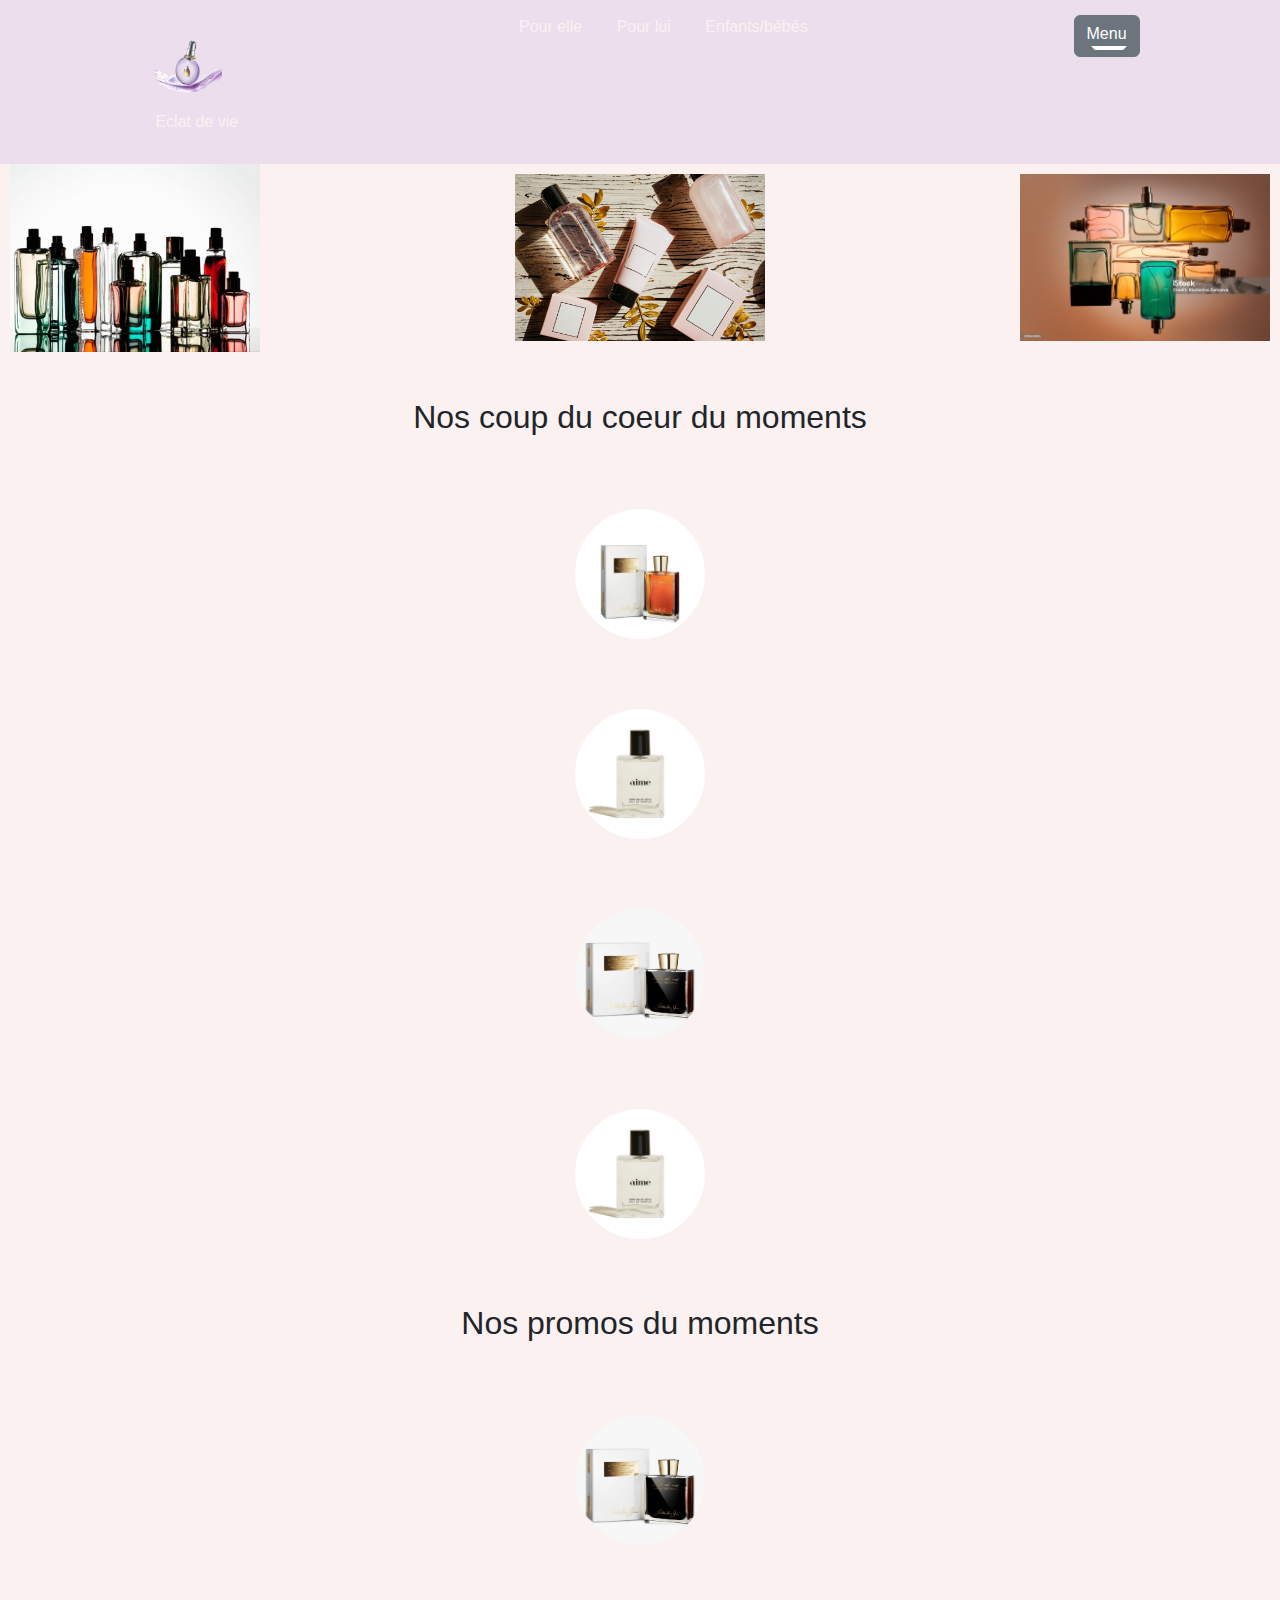
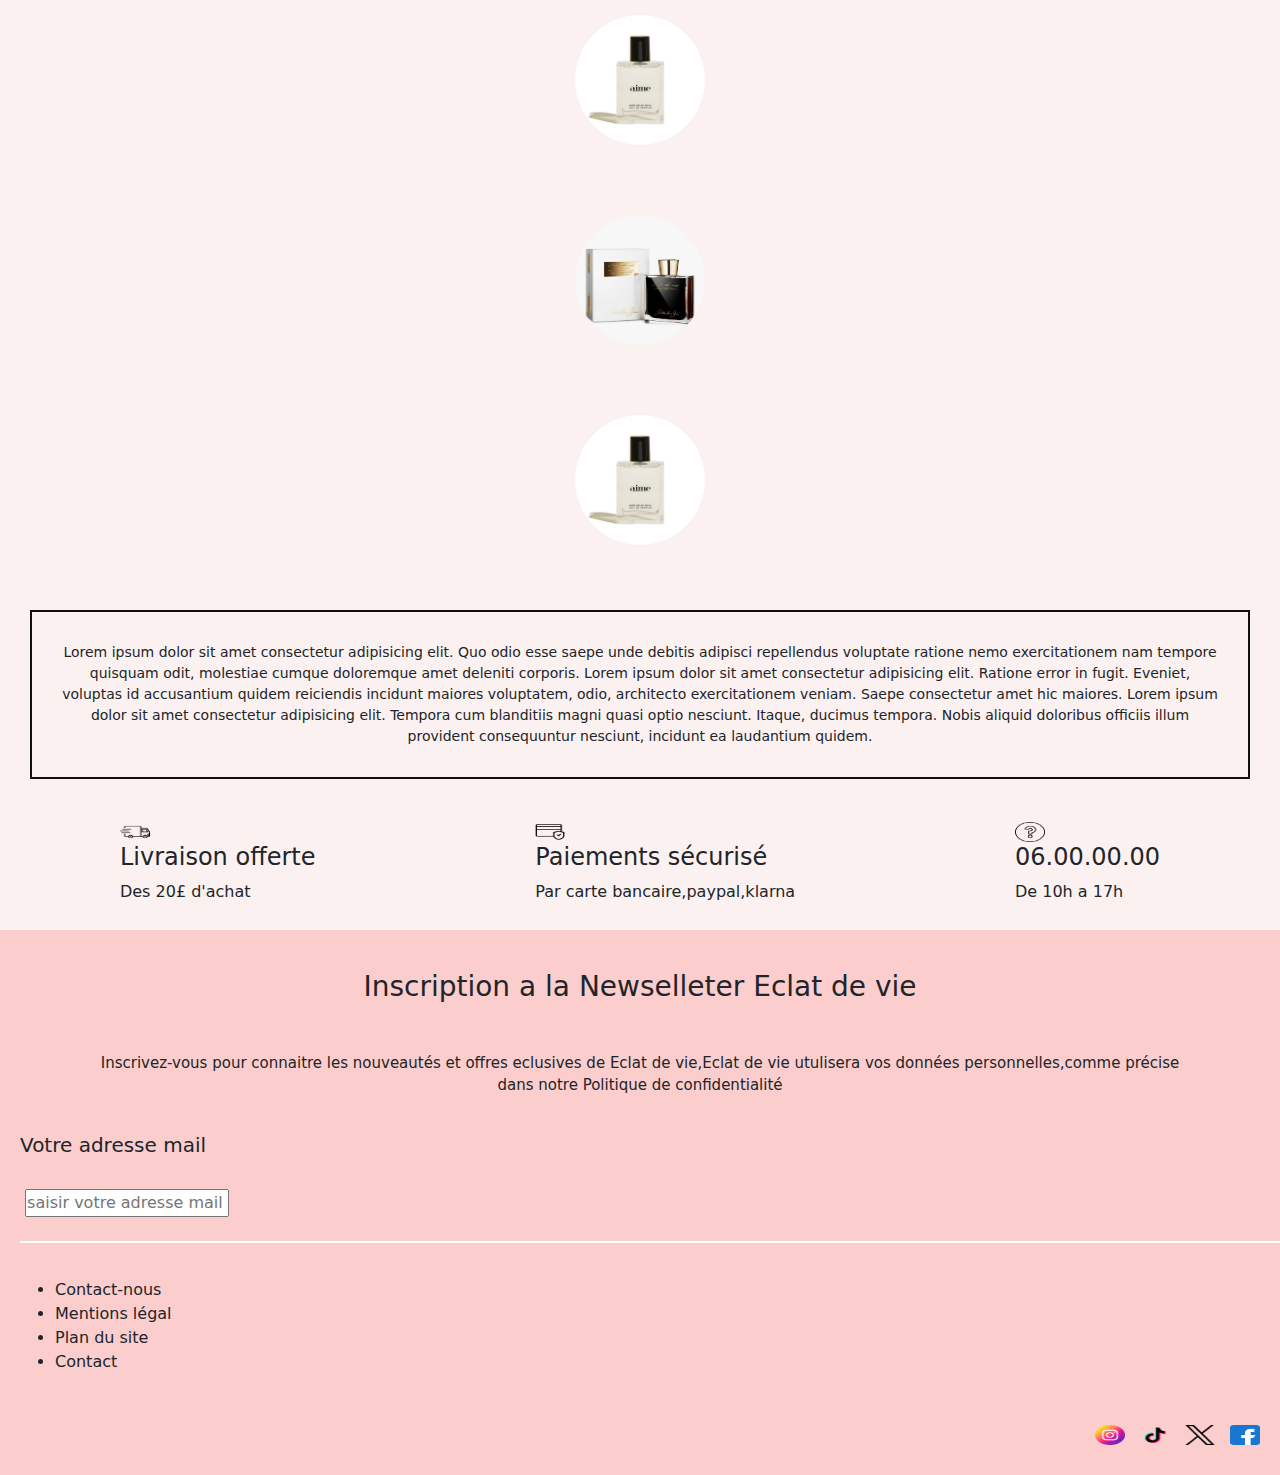
<file: index.html>
<!DOCTYPE html>
<html lang="fr">
<head>
    <meta charset="UTF-8">
    <meta name="viewport" content="width=device-width, initial-scale=1.0">
    <title>eclat de vie</title>
    <link rel="stylesheet" href="assets/css/style.css">
    <link href="https://cdn.jsdelivr.net/npm/bootstrap@5.3.3/dist/css/bootstrap.min.css" rel="stylesheet" integrity="sha384-QWTKZyjpPEjISv5WaRU9OFeRpok6YctnYmDr5pNlyT2bRjXh0JMhjY6hW+ALEwIH" crossorigin="anonymous">
    <script src="https://cdn.jsdelivr.net/npm/bootstrap@5.3.3/dist/js/bootstrap.bundle.min.js" integrity="sha384-YvpcrYf0tY3lHB60NNkmXc5s9fDVZLESaAA55NDzOxhy9GkcIdslK1eN7N6jIeHz" crossorigin="anonymous"></script>
</head>
<body>

    <header>
        <nav>
    <a href="/index.html"><img src="assets/img/51861e9517c83af7787cc1281729eb2d.jpglogo_finalité-removebg-preview-removebg-preview.png" class="logo" alt="logo">Eclat de vie</a>
    <div class="nav1">
      <a href="vieuw/pageFemme.html">Pour elle</a>
      <a href="vieuw/pageHomme.html">Pour lui</a>
      <a href="vieuw/pageEnfantsbebes.html">Enfants/bébés</a>

    </div>
          <div class="nav2">
          <button class="btn btn-secondary dropdown-toggle" type="button" data-bs-toggle="dropdown" aria-expanded="false">Menu</button>
          <ul class="dropdown-menu">
            <li><button class="dropdown-item" type="button"><a href="vieuw/Pageidentification.html"><img src="assets/img/id-card.png" alt=""></a></button></li>
            <li><button class="dropdown-item" type="button"><a href="vieuw/pageFavoris.html"><img src="assets/img/favorie.png" alt=""> </a></button></li>
            <li><button class="dropdown-item" type="button"><a href="vieuw/pagePanier.html"><img src="assets/img/basket.png" alt=""></a></button></li>
            <li><button class="dropdown-item" type="button"><a href="vieuw/pageFemme.html">Pour</a></button></li>
            <li><button class="dropdown-item" type="button"><a href="vieuw/pageHomme.html">Pour lui</a></button></li>
            <li><button class="dropdown-item" type="button"><a href="vieuw/pageEnfantsbebes.html">Enfants/bébés</a></button></li>
          </ul>
        </div>
        </nav>
    </header>

    <main>
      <figure class="img-accueil">
      <img src="./assets/img/accueil.jpg" alt="">
      <img src="./assets/img/accueil2.jpeg" alt="">
      <img src="./assets/img/accueil4.jpg" alt="">
    </figure>
     
        <div class="image-main">
          <h2>Nos coup du coeur du moments</h2>

        <img src="./assets/img/coffrets parfum et huile.jpg" alt="image huile">
        <img src="assets/img/parfumPage1.jpg" alt="image parfum">
        <!-- <img src="assets/img/coffrets parfum et huile.jpg" alt="lot de coffrets">
        <img src="assets/img/parfumpage.jpg" alt=""> -->

        <img src="./assets/img/coffrets parfum et huile essentiels.jpg" alt="image huile">
        <img src="./assets/img/parfumPage1.jpg" alt="image parfum">
        <!-- <img src="./assets/img/coffrets parfum et huile.jpg" alt="lot de coffrets">
        <img src="./assets/img/parfumpage.jpg" alt=""> -->

       <h2>Nos promos du moments</h2>
        <img src="./assets/img/coffrets parfum et huile essentiels.jpg" alt="image huile">
        <img src="./assets/img/parfumPage1.jpg" alt="image parfum">
        <!-- <img src="./assets/img/coffrets parfum et huile.jpg" alt="lot de coffrets">
        <img src="./assets/img/parfumpage.jpg" alt=""> -->

        <img src="./assets/img/coffrets parfum et huile essentiels.jpg" alt="image huile">
        <img src="./assets/img/parfumPage1.jpg" alt="image parfum">
        <!-- <img src="./assets/img/coffrets parfum et huile.jpg" alt="lot de coffrets">
        <img src="./assets/img/parfumpage.jpg" alt=""> -->
      </div>

      <article>
      <div class="paragraphe2">

        <p> Lorem ipsum dolor sit amet consectetur adipisicing elit. Quo odio esse saepe unde debitis adipisci repellendus voluptate ratione nemo exercitationem nam tempore quisquam odit, molestiae cumque doloremque amet deleniti corporis. Lorem ipsum dolor sit amet consectetur adipisicing elit. Ratione error in fugit. Eveniet, voluptas id accusantium quidem reiciendis incidunt maiores voluptatem, odio, architecto exercitationem veniam. Saepe consectetur amet hic maiores. Lorem ipsum dolor sit amet consectetur adipisicing elit. Tempora cum blanditiis magni quasi optio nesciunt. Itaque, ducimus tempora. Nobis aliquid doloribus officiis illum provident consequuntur nesciunt, incidunt ea laudantium quidem.</p>
      </div>
    </article>
      <section class="logo2">
        <figure>
          <img src="./assets/img/livraison-rapide.png" alt="">
          <h4>Livraison offerte</h4>
          <span>Des 20£ d'achat</span>
        </figure>
         <figure>
          <img src="./assets/img/paiement-securise (1).png" alt="">
          <h4>Paiements sécurisé</h4>
          <span>Par carte bancaire,paypal,klarna</span>
         </figure>
          <figure>
            <img src="./assets/img/demander-le-bouton-rond.png" alt="">
            <h4>06.00.00.00</h4>
            <span>De 10h a 17h</span>
          </figure>
      </section>
    </main>

    <footer class="footer">
      <h3> Inscription a la Newselleter Eclat de vie</h3>
      <p>Inscrivez-vous pour connaitre les nouveautés et offres eclusives de Eclat de vie,Eclat de vie utulisera vos données personnelles,comme précise <br>dans notre <span>Politique de confidentialité</span></p>
      <h5>Votre adresse mail</h5><br>
      <form action="">
        <label for="subject"></label>
        <input type="text" placeholder="saisir votre adresse mail ">
      </form> <br>
      
       <div class="separateur">
      </div>
        <div>
          <ul class="li">
            <li>Contact-nous</li>
            <li>Mentions légal</li>
            <li>Plan du site</li>
            <li>Contact</li>
          </ul>
        </div>
        <div class="logo3">
          <img src="assets/img/facebook.png" alt="">
          <img src="assets/img/twitter.png" alt="">
          <img src="assets/img/reseaux-sociaux.png" alt="">
          <img src="assets/img/instagram.png" alt="">
        </div>
    </footer>

</body>
</html>
</file>
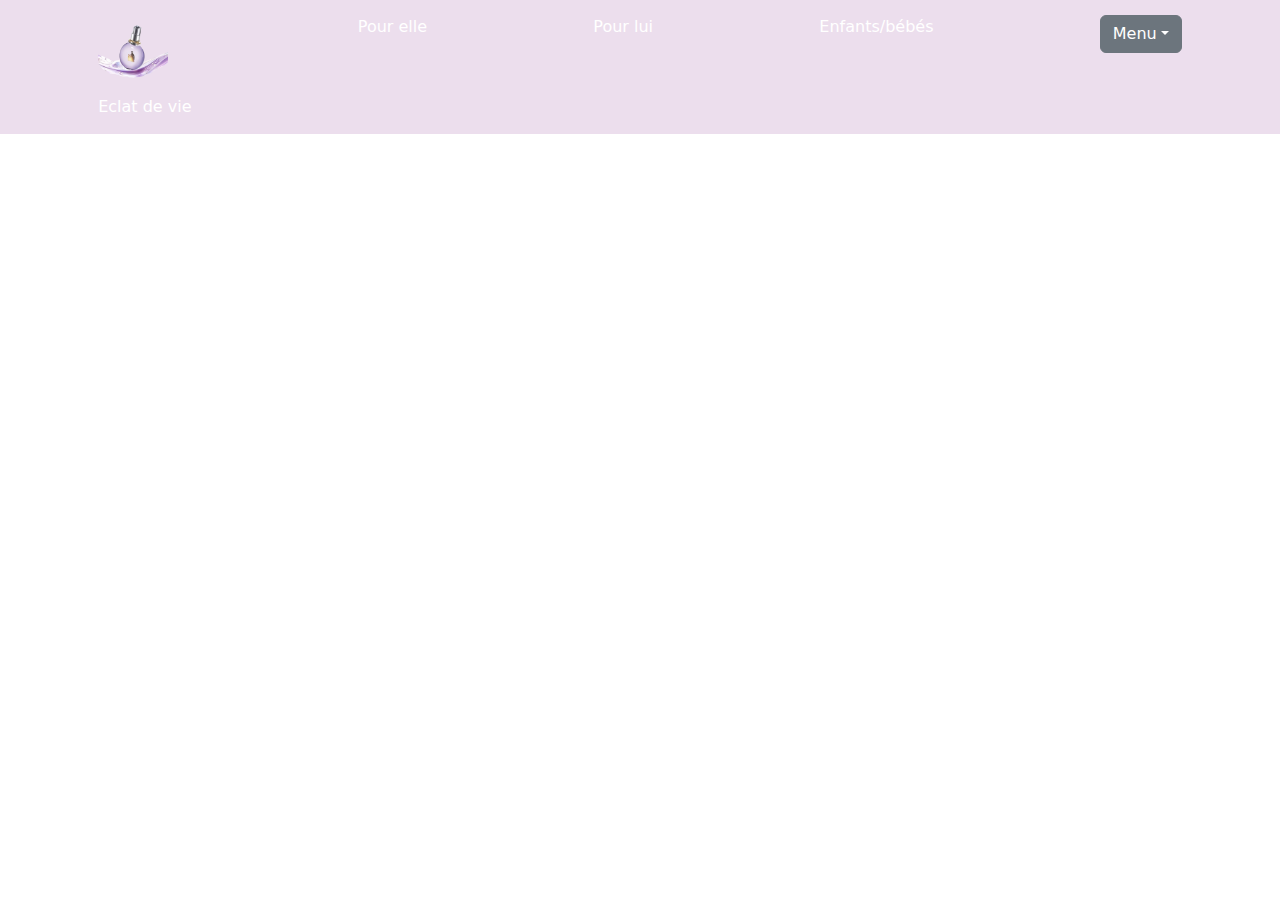
<file: vieuw/pageEnfantsbebes.html>
<!DOCTYPE html>
<html lang="fr">
<head>
    <meta charset="UTF-8">
    <meta name="viewport" content="width=device-width, initial-scale=1.0">
    <title>Bebes/Enfants</title>
    <link href="https://cdn.jsdelivr.net/npm/bootstrap@5.3.3/dist/css/bootstrap.min.css" rel="stylesheet" integrity="sha384-QWTKZyjpPEjISv5WaRU9OFeRpok6YctnYmDr5pNlyT2bRjXh0JMhjY6hW+ALEwIH" crossorigin="anonymous">
    <script src="https://cdn.jsdelivr.net/npm/bootstrap@5.3.3/dist/js/bootstrap.bundle.min.js" integrity="sha384-YvpcrYf0tY3lHB60NNkmXc5s9fDVZLESaAA55NDzOxhy9GkcIdslK1eN7N6jIeHz" crossorigin="anonymous"></script>
    <link rel="stylesheet" href="/assets/css/PagebébésEnfants.css">
</head>
<body>
    <header>
        <nav>
            <a href="/index.html"><img src="/img/51861e9517c83af7787cc1281729eb2d.jpglogo_finalité-removebg-preview-removebg-preview.png" class="logo" alt="logo">Eclat de vie</a>
            <a href="/vieuw/pageFemme.html">Pour elle</a>
            <a href="/vieuw/pageHomme.html">Pour lui</a>
            <a href="vieuw/pageEnfantsbebes.html">Enfants/bébés</a>
            <div >
                <button class="btn btn-secondary dropdown-toggle" type="button" data-bs-toggle="dropdown" aria-expanded="false">Menu</button>
                <ul class="dropdown-menu">
                  <li><button class="dropdown-item" type="button"><a href="/vieuw/Pageidentification.html"><img src="/img/carte-de-bureau (1).png" alt=""></a></button></li>
                  <li><button class="dropdown-item" type="button"><a href="/vieuw/pageFavoris.html"><img src="/img/favori (1).png" alt=""> </a></button></li>
                  <li><button class="dropdown-item" type="button"><a href="/vieuw/pagePanier.html"><img src="/img/panier (3).png" alt=""></a></button></li>
                </ul>
              </div>
              </nav>
          </header>
            
            
    
</body>
</html>
</file>
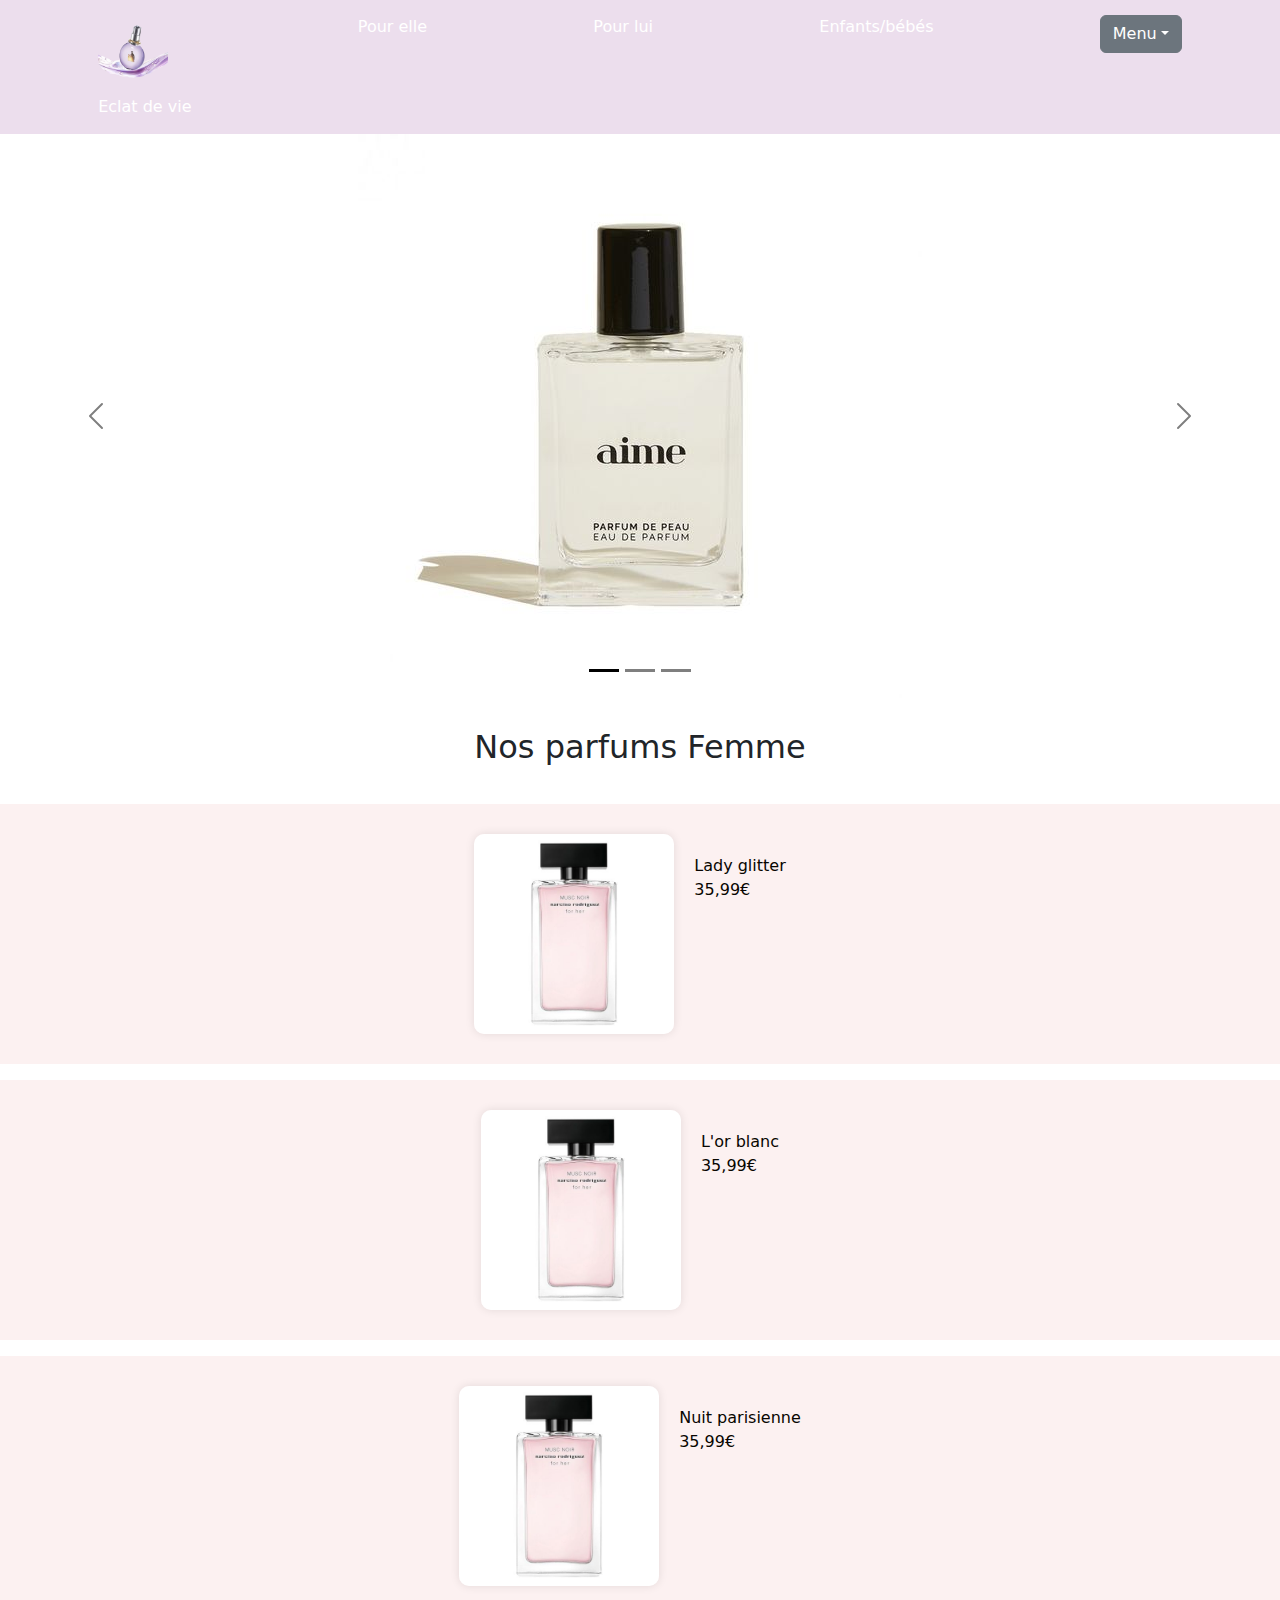
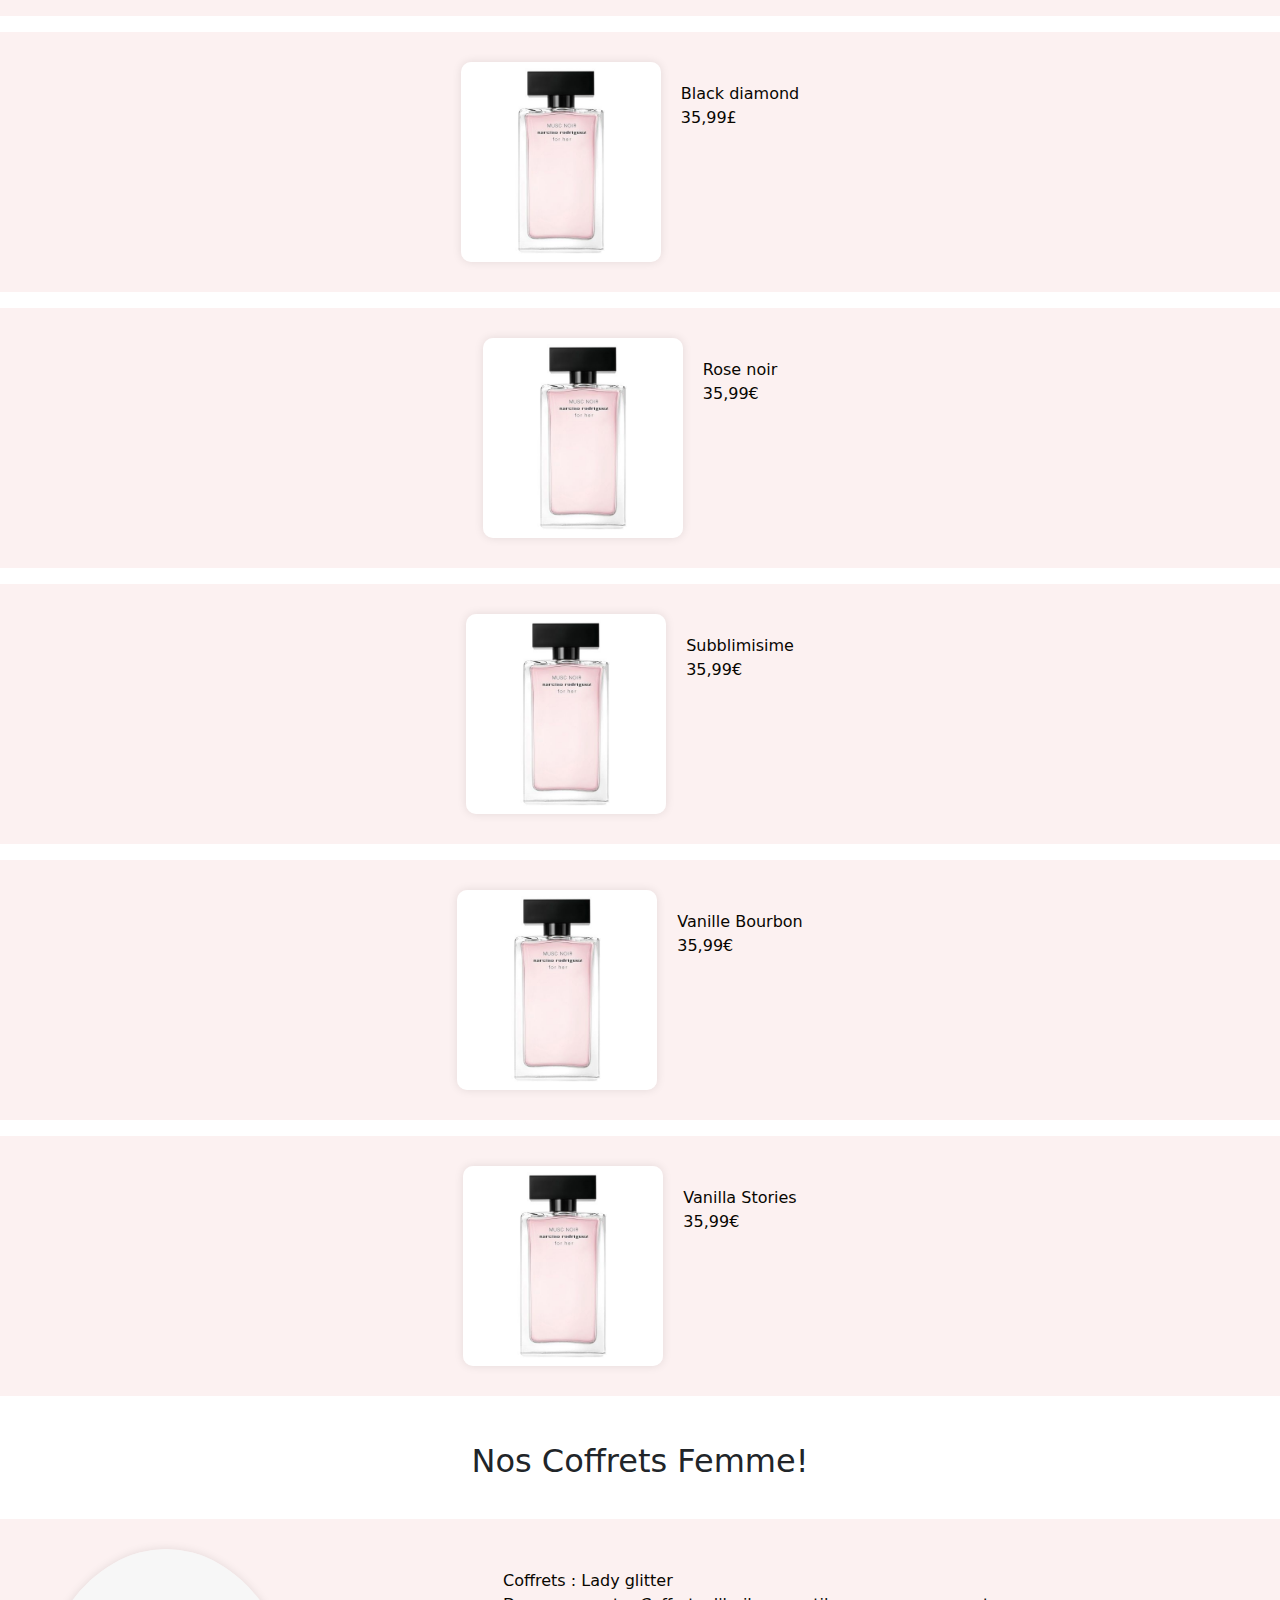
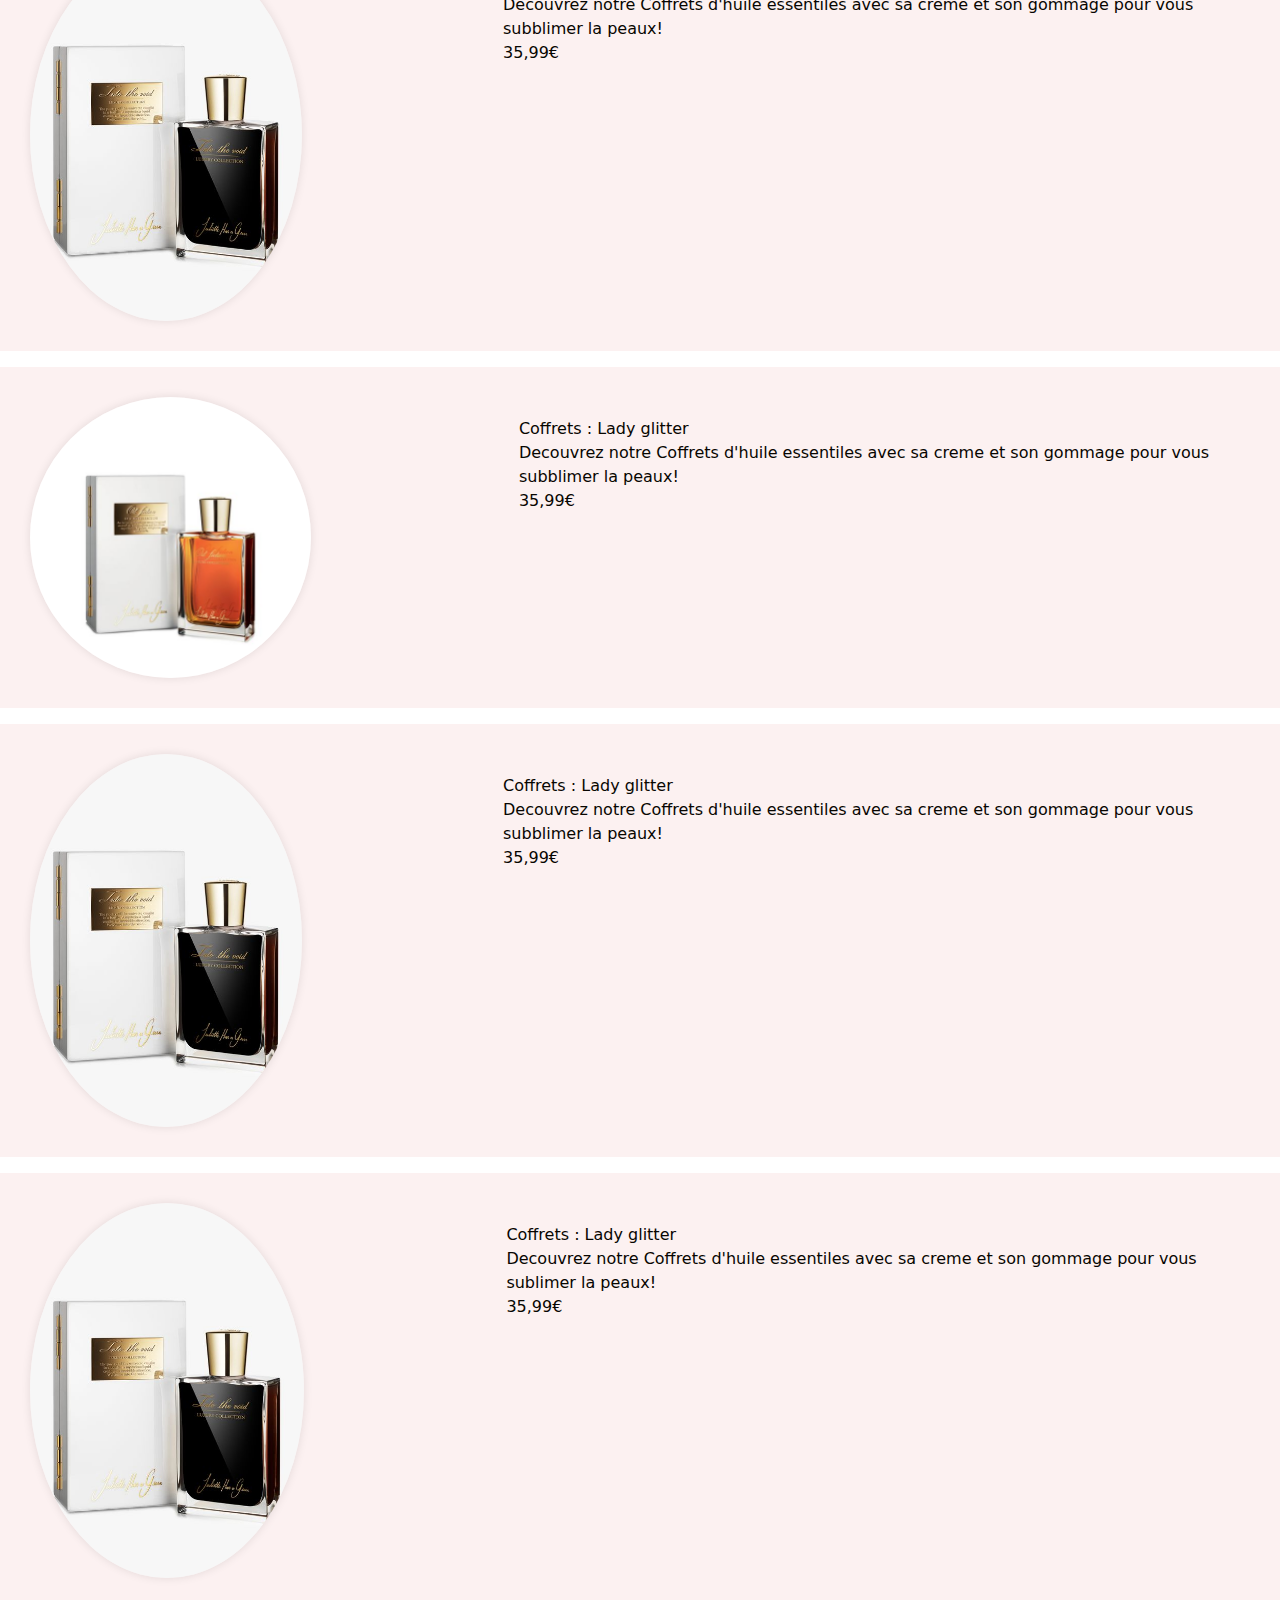
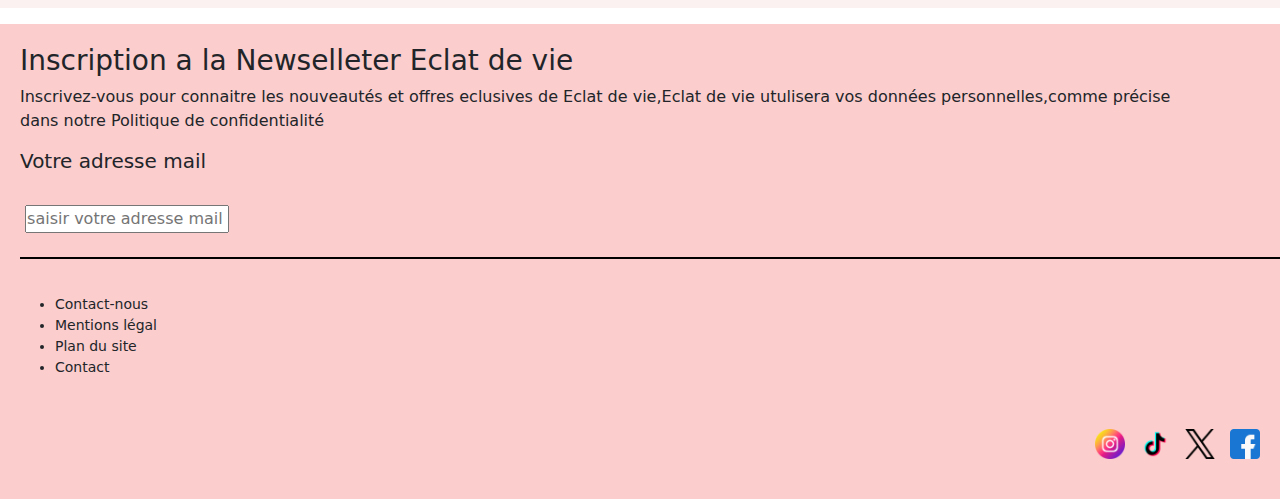
<file: vieuw/pageFemme.html>
<!DOCTYPE html>
<html lang="fr">
<head>
    <meta charset="UTF-8">
    <meta name="viewport" content="width=device-width, initial-scale=1.0">
    <title>Document</title>
    <link rel="stylesheet" href="../assets/css/Pagefemme.css">
    <link href="https://cdn.jsdelivr.net/npm/bootstrap@5.3.3/dist/css/bootstrap.min.css" rel="stylesheet" integrity="sha384-QWTKZyjpPEjISv5WaRU9OFeRpok6YctnYmDr5pNlyT2bRjXh0JMhjY6hW+ALEwIH" crossorigin="anonymous">
    <script src="https://cdn.jsdelivr.net/npm/bootstrap@5.3.3/dist/js/bootstrap.bundle.min.js" integrity="sha384-YvpcrYf0tY3lHB60NNkmXc5s9fDVZLESaAA55NDzOxhy9GkcIdslK1eN7N6jIeHz" crossorigin="anonymous"></script>
</head>
<body>
    <header>
        <nav>
    <a href="../index.html"><img src="../assets/img/51861e9517c83af7787cc1281729eb2d.jpglogo_finalité-removebg-preview-removebg-preview.png" class="logo" alt="logo">Eclat de vie</a>
   
    <a href="./pageFemme.html">Pour elle</a>
    <a href="./pageHomme.html">Pour lui </a>
    <a href="./pageEnfantsbebes.html">Enfants/bébés</a>
    <div >
      <button class="btn btn-secondary dropdown-toggle" type="button" data-bs-toggle="dropdown" aria-expanded="false">Menu</button>
      <ul class="dropdown-menu">
        <li><button class="dropdown-item" type="button"><a href="./Pageidentification.html"><img src="../assets/img/identificationPagr.png" alt="" ></a></button></li>
        <li><button class="dropdown-item" type="button"><a href="./pageFavoris.html"><img src="../assets/img/favoris12.png" alt=""> </a></button></li>
        <li><button class="dropdown-item" type="button"><a href="./pagePanier.html"><img src="../assets/img/panier12.png" alt=""></a></button></li>
      </ul>
    </div>

        </nav>
    </header>
    <main>
        <div id="carouselExampleDark" class="carousel carousel-dark slide">
            <div class="carousel-indicators">
              <button type="button" data-bs-target="#carouselExampleDark" data-bs-slide-to="0" class="active" aria-current="true" aria-label="Slide 1"></button>
              <button type="button" data-bs-target="#carouselExampleDark" data-bs-slide-to="1" aria-label="Slide 2"></button>
              <button type="button" data-bs-target="#carouselExampleDark" data-bs-slide-to="2" aria-label="Slide 3"></button>
            </div>
            <div class="carousel-inner">
              <div class="carousel-item active" data-bs-interval="10000">
                <img src="../assets/img/parfumPage1.jpg" class="d-block w-30" alt="...">
                <div class="carousel-caption d-none d-md-block">
                  
                </div>
              </div>
              <div class="carousel-item" data-bs-interval="2000">
                <img src="../assets/img/parfumpage.jpg" class="d-block w-30" alt="...">
                <div class="carousel-caption d-none d-md-block">
                  <!-- <h5>Second slide label</h5> -->
                  <!-- <p>Some representative placeholder content for the second slide.</p> -->
                </div>
              </div>
              <div class="carousel-item">
                <img src="../assets/img/parfumpage.jpg" class="d-block w-30" alt="...">
                <div class="carousel-caption d-none d-md-block">
                 
                </div>
              </div>
            </div>
            <button class="carousel-control-prev" type="button" data-bs-target="#carouselExampleDark" data-bs-slide="prev">
              <span class="carousel-control-prev-icon" aria-hidden="true"></span>
              <span class="visually-hidden">Previous</span>
            </button>
            <button class="carousel-control-next" type="button" data-bs-target="#carouselExampleDark" data-bs-slide="next">
              <span class="carousel-control-next-icon" aria-hidden="true"></span>
              <span class="visually-hidden">Next</span>
            </button>
          </div>
          <section class="sectionhero">
     <H2>Nos parfums Femme</H2>

       <figure>
        <a href=" "><img src="../assets/img/parfumpage.jpg" alt=""></a>
        <figcaption>
         Lady glitter <br>35,99€
        </figcaption>
       </figure>

       <figure>
        <a href=" "><img src="..//assets/img/parfumpage.jpg" alt=""></a>
        <figcaption>
          L'or blanc <br>35,99€
        </figcaption>
       </figure>
       <figure>
        <a href=" "><img src="../assets/img/parfumpage.jpg" alt=""></a>
        <figcaption>
       Nuit parisienne <br>  35,99€
        </figcaption>
       </figure>
       <figure>
        <a href=" "><img src="../assets/img/parfumpage.jpg" alt=""></a>
        <figcaption>
         Black diamond <br>35,99£
        </figcaption>
       </figure>
       <figure>
        <a href=" "><img src="../assets/img/parfumpage.jpg" alt=""></a>
        <figcaption>
         Rose noir <br>35,99€
        </figcaption>
       </figure>
       <figure>
        <a href=" "><img src="../assets/img/parfumpage.jpg" alt=""></a>
        <figcaption>
         Subblimisime <br>35,99€
        </figcaption>
       </figure>
       <figure>
        <a href=" "><img src="../assets/img/parfumpage.jpg" alt=""></a>
        <figcaption>
         Vanille Bourbon <br>35,99€
        </figcaption>
       </figure>
       <figure>
        <a href=" "><img src="../assets/img/parfumpage.jpg" alt=""></a>
        <figcaption>
         Vanilla Stories <br>35,99€
        </figcaption>
       </figure>
   
 </section>

 <section class="sectionhero2">
    <h2>Nos Coffrets Femme!</h2>
    <figure>
        <a href=" "><img src="../assets/img/coffrets parfum et huile essentiels.jpg" alt=""></a>
        <figcaption>
            Coffrets : Lady glitter <br>
            Decouvrez notre Coffrets d'huile essentiles avec sa creme et son gommage pour vous subblimer la peaux!
         <br> 35,99€
        </figcaption>
       </figure>

       <figure>
        <a href=" "><img src="../assets/img/coffrets parfum et huile.jpg" alt=""></a>
        <figcaption>
            Coffrets : Lady glitter <br>
            Decouvrez notre Coffrets d'huile essentiles avec sa creme et son gommage pour vous subblimer la peaux!
         <br> 35,99€
        </figcaption>
       </figure>

       <figure>
        <a href=" "><img src="../assets/img/coffrets parfum et huile essentiels.jpg" alt=""></a>
        <figcaption>
            Coffrets : Lady glitter <br>
            Decouvrez notre Coffrets d'huile essentiles avec sa creme et son gommage pour vous subblimer la peaux!
         <br> 35,99€
        </figcaption>
       </figure>
       <figure>
        <a href=" "><img src="../assets/img/coffrets parfum et huile essentiels.jpg" alt=""></a>
        <figcaption>
            Coffrets : Lady glitter <br>
            Decouvrez notre Coffrets d'huile essentiles avec sa creme et son gommage pour vous sublimer la peaux!
         <br> 35,99€
        </figcaption>
       </figure>
 </section>
    </main>

    <footer>
      <h3> Inscription a la Newselleter Eclat de vie</h3>
      <p>Inscrivez-vous pour connaitre les nouveautés et offres eclusives de Eclat de vie,Eclat de vie utulisera vos données personnelles,comme précise <br>dans notre <span>Politique de confidentialité</span></p>
      <h5>Votre adresse mail</h5><br>
      <form action="">
        <label for="subject"></label>
        <input type="text" placeholder="saisir votre adresse mail ">
      </form> <br>
      <div class="logoAppli">
        <!-- <h5>APPLICATION ECLAT DE VIE</h5>
        <img src="../assets/img/pomme.png" alt="">
        <img src="../assets/img/playstore.png" alt="">
       </div> -->
       
       <div class="separateur">
      </div>
       
        <div>
          <ul class="li">
            <li>Contact-nous</li>
            <li>Mentions légal</li>
            <li>Plan du site</li>
            <li>Contact</li>
          </ul>
        </div>
        <div class="logo3">
          <img src="../assets/img/facebook.png" alt="">
          <img src="../assets/img/twitter.png" alt="">
          <img src="../assets/img/reseaux-sociaux.png" alt="">
          <img src="../assets/img/instagram.png" alt="">
        </div>
     
    </footer>
    
</body>
</html>
</file>
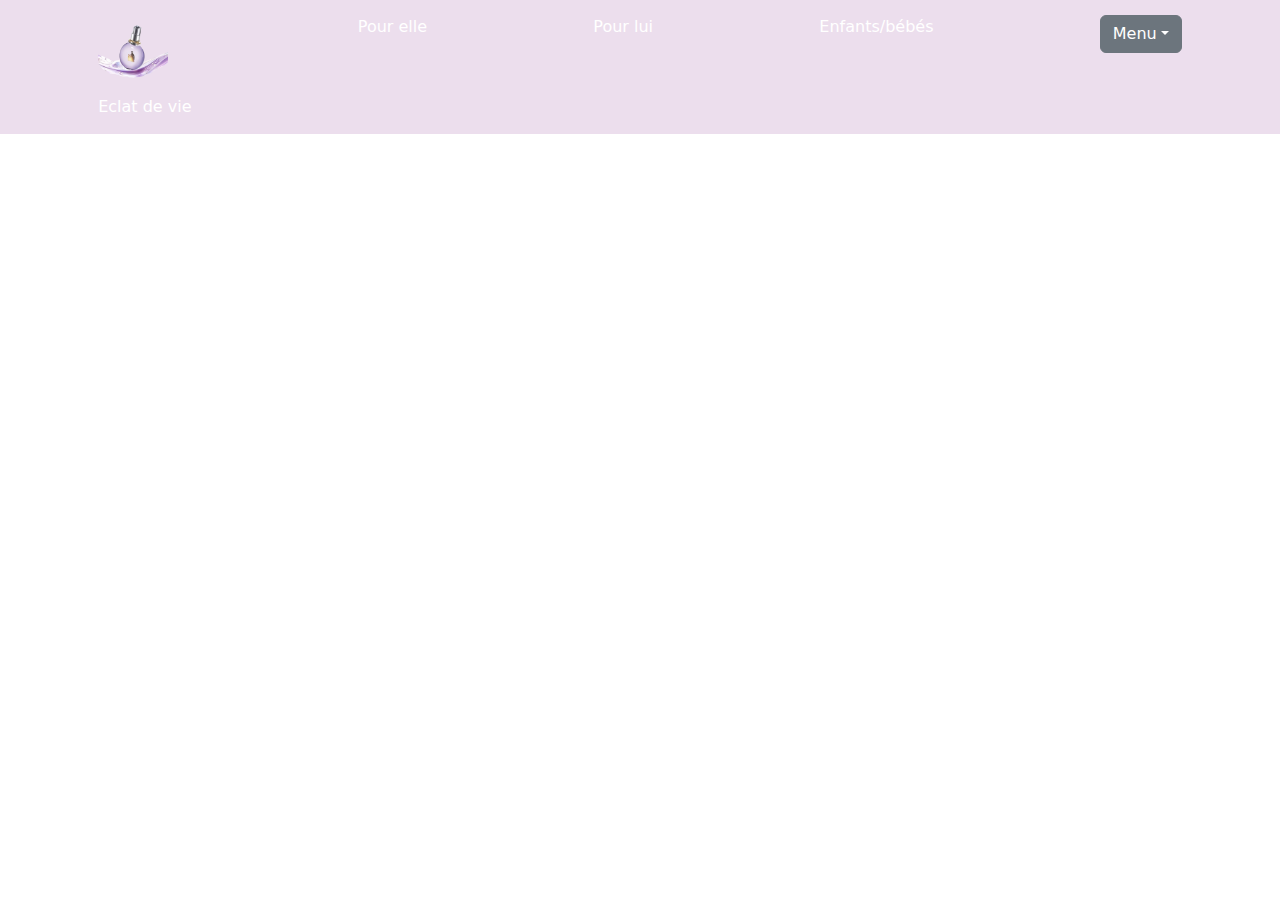
<file: vieuw/pageHomme.html>
<!DOCTYPE html>
<html lang="fr">
<head>
    <meta charset="UTF-8">
    <meta name="viewport" content="width=device-width, initial-scale=1.0">
    <title>Pour lui</title>
    <link href="https://cdn.jsdelivr.net/npm/bootstrap@5.3.3/dist/css/bootstrap.min.css" rel="stylesheet" integrity="sha384-QWTKZyjpPEjISv5WaRU9OFeRpok6YctnYmDr5pNlyT2bRjXh0JMhjY6hW+ALEwIH" crossorigin="anonymous">
    <script src="https://cdn.jsdelivr.net/npm/bootstrap@5.3.3/dist/js/bootstrap.bundle.min.js" integrity="sha384-YvpcrYf0tY3lHB60NNkmXc5s9fDVZLESaAA55NDzOxhy9GkcIdslK1eN7N6jIeHz" crossorigin="anonymous"></script>
    <link rel="stylesheet" href="../assets/css/Pagehomme.css">
</head>
<body>
    <header>
        <nav>
            <a href="../index.html"><img src="/img/51861e9517c83af7787cc1281729eb2d.jpglogo_finalité-removebg-preview-removebg-preview.png" class="logo" alt="logo">Eclat de vie</a>
            <a href="./pageFemme.html">Pour elle</a>
            <a href="./pageHomme.html">Pour lui</a>
            <a href="./pageEnfantsbebes.html">Enfants/bébés</a>
            <div >
                <button class="btn btn-secondary dropdown-toggle" type="button" data-bs-toggle="dropdown" aria-expanded="false">Menu</button>
                <ul class="dropdown-menu">
                  <li><button class="dropdown-item" type="button"><a href="./Pageidentification.html"><img src="../assets/img/carte-de-bureau (1).png" alt=""></a></button></li>
                  <li><button class="dropdown-item" type="button"><a href="./pageFavoris.html"><img src="../assets/img/favori (1).png" alt=""> </a></button></li>
                  <li><button class="dropdown-item" type="button"><a href="./pagePanier.html"><img src="../assets/img/panier (3).png" alt=""></a></button></li>
                </ul>
              </div>
              </nav>
          </header>      
</body>
</html>
</file>
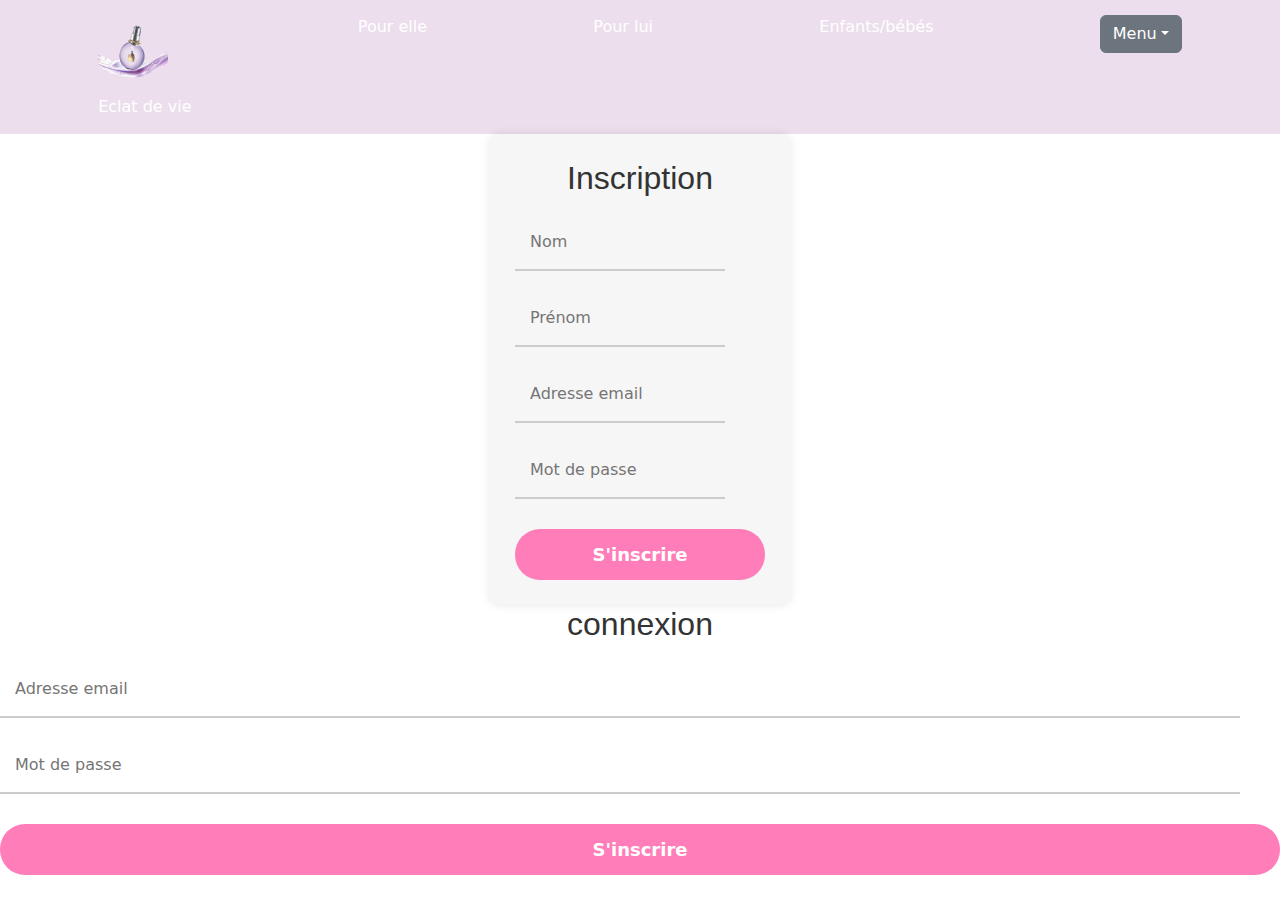
<file: vieuw/Pageidentification.html>
<!DOCTYPE html>
<html lang="fr">
<head>
    <meta charset="UTF-8">
    <meta name="viewport" content="width=device-width, initial-scale=1.0">
    <title>Identification</title>
    <link href="https://cdn.jsdelivr.net/npm/bootstrap@5.3.3/dist/css/bootstrap.min.css" rel="stylesheet" integrity="sha384-QWTKZyjpPEjISv5WaRU9OFeRpok6YctnYmDr5pNlyT2bRjXh0JMhjY6hW+ALEwIH" crossorigin="anonymous">
    <script src="https://cdn.jsdelivr.net/npm/bootstrap@5.3.3/dist/js/bootstrap.bundle.min.js" integrity="sha384-YvpcrYf0tY3lHB60NNkmXc5s9fDVZLESaAA55NDzOxhy9GkcIdslK1eN7N6jIeHz" crossorigin="anonymous"></script>
    <link rel="stylesheet" href="../assets/css/Pageidentification.css">
    <script src="../assets/js/identification.js"> defer</script>
</head>
<body>
    <header>
    <nav>
        <a href="../index.html"><img src="/assets/img/51861e9517c83af7787cc1281729eb2d.jpglogo_finalité-removebg-preview-removebg-preview.png" class="logo" alt="logo">Eclat de vie</a>
        <a href="./pageFemme.html">Pour elle</a>
        <a href="./pageHomme.html">Pour lui</a>
        <a href="./pageEnfantsbebes.html">Enfants/bébés</a>
        <div >
            <button class="btn btn-secondary dropdown-toggle" type="button" data-bs-toggle="dropdown" aria-expanded="false">Menu</button>
            <ul class="dropdown-menu">
              <li><button class="dropdown-item" type="button"><a href="./Pageidentification.html"><img src="../assets/img/identificationPagr.png" alt="" ></a></button></li>
              <li><button class="dropdown-item" type="button"><a href="./pageFavoris.html"><img src="../assets/img/favoris12.png" alt=""> </a></button></li>
              <li><button class="dropdown-item" type="button"><a href="./pagePanier.html"><img src="../assets/img/panier12.png" alt=""></a></button></li>
            </ul>
          </div>
            </nav>
        </header>
            <section>
            <form id="inscriptionForm" action="traitement_inscription.php" method="POST">
                <h2>Inscription</h2>
                <input type="text" id="nom" name="nom" placeholder="Nom" required>
                <input type="text"  id="prenom" name="prenom" placeholder="Prénom" required>
                <input type="email" id="email" name="email" placeholder="Adresse email" required>
                <input type="password" id="motDePasse" name="mot_de_passe" placeholder="Mot de passe" required>
                <input type="submit" id="S'inscrire" value="S'inscrire">
            </form>
        </section>

        <section>
            <form action="traitement_connextion" method="POST">
                <h2>connexion</h2>
                <input type="email" name="email" placeholder="Adresse email" required>
                <input type="password" name="mot_de_passe" placeholder="Mot de passe" required>
                <input type="submit" value="S'inscrire">
            </form>

        </section>
        </main>
  
    
</body>
</html>
</file>
<file: assets/css/style.css>
*{
    margin: 0;
    padding: 0;
    box-sizing: border-box;  
}


main{
    background-color: #fcf1f1;
}
.logo{
    width: 80%;
    min-height: 80px;
    display: flex;
    justify-content: center;
}
h2{
    text-align: center;
    font-size: 14px;
    padding: 30px;
    font-family: Arial, Helvetica, sans-serif;

}
nav{
    min-height: 60px;
    background-color:#ecdeed;
    display: flex;
    flex-wrap: wrap;
    flex-direction: row;
    justify-content: space-around;
    padding: 15px;
    font-family: Arial, sans-serif;
 
}
nav a {
    color: #fcf1f1;
    text-decoration: none;
    padding: 15px; 
}

.nav2 .btn-secondary:hover {
    background-color: #fbcdcd;
    color: #0f0f0f; 
    
}


img{
    width: 30px;
    height: 20px;

   }


@keyframes carousel-animation {
    0% { opacity: 0; }
    25% { opacity: 1; }
    75% { opacity: 1; }
    100% { opacity: 0; }
}


 
.image-main img {
    height: 200px;
    width: 200px;
    padding: 35px; 
    border-radius: 50%;
    display: block;
    justify-content: space-around;
    margin: auto;
      
}

p{
    text-align: center;
    padding: 30px;
    font-style: Helvetica;
    font-size: 15px;


}
.paragraphe2>p{
    text-decoration: none;
    font-size: 14px;
    border: 2px solid #0f0f0f; 
    padding: 30px;
    margin: 30px; 
     
}

.logo2{
    display: flex;
    justify-content: space-around;
    padding: 10px;
}
.logo2>figure{
    padding: px;
}
.footer>p,h3{
    text-align: center;
    padding: 20px;
   
}
footer{
    background: #fbcdcd;
    padding: 20px;
    background: #fbcdcd;

}
.img-accueil {
    display: flex;
    justify-content: space-between;
    align-items: center;
}

.img-accueil img {
    width: 250px; /* Ajustez cette valeur selon vos besoins */
    height: auto; /* Pour garder le ratio de l'image */
    margin: 0 10px; /* Espacement entre les images */
}

.separateur{
    width: 120%;
    height: 2px;
    background-color: rgb(255, 255, 255);
}
.li{
    padding: 35px;
}
.logo3{
    display: flex;
    flex-direction:row-reverse;
    gap: 15px;
    height: 30px;
}



@media screen and (min-width: 400px) {
    .nav2 .btn-secondary {
        display: flex;
        flex-direction: column;
    }
}
</file>
<file: assets/css/PagebébésEnfants.css>
*{
    margin: 0;
    padding: 0;
    box-sizing: border-box; 

}

nav{
    background-color:#ecdeed;
    display: flex;
    flex-direction: row;
    justify-content: space-around;
    padding: 15px; 
}


.logo{
    width: 70px;
    min-height: 80px;
    display: flex;
    justify-content: center;
}
nav > a {
    text-decoration: none;
    color: white; 
}
</file>
<file: assets/css/Pagefemme.css>
*{
    margin: 0;
    padding: 0;
    box-sizing: border-box;
}



nav{
    background-color:#ecdeed;
    display: flex;
    flex-direction: row;
    justify-content: space-around;
    padding: 15px; 
}


.logo{
    width: 70px;
    min-height: 80px;
    display: flex;
    justify-content: center;
    
}

nav > a {
    text-decoration: none;
    color: white; 
}

.carousel-item>img{
    display: block;
    justify-content: space-around;
    margin: auto;
    
}

H2{
    padding: 30px;
    text-align: center;
    font-size: 25px;

}

.sectionhero img {
    width: 200px;
    height: auto;
    border-radius: 10px;
    box-shadow: 0 0 10px rgba(0, 1, 1, 0.1); 
    
    

}
.sectionhero2 img {
    max-width: 60%; 
    height: auto; 
    border-radius: 50%; 
    box-shadow: 0 0 10px rgba(0, 1, 1, 0.1); 
  
}


/* Animation pour la section "Nos parfums Femme" */
.sectionhero img {
    transition: transform 0.5s ease-in-out, opacity 0.5s ease-in-out;
}

.sectionhero img:hover {
    transform: scale(1.1); 
}

.sectionhero2 img {
    transition: transform 0.5s ease-in-out, opacity 0.5s ease-in-out;
}

/* .sectionhero2 img:hover {
    transform: rotate(360deg); 
}
 */




figure{
    display:flex;
    justify-content:center;
    padding: 30px;
    color: rgb(8, 6, 1);
    background-color: #fcf1f1
}

figcaption{
    padding: 20px;

}

footer{
    background: #fbcdcd;
    padding: 20px;

}

.logoAppli>img{
   width: 30px;
   padding: 5px;
}

.separateur{
    width: 120%;
    height: 2px;
    background-color: black;
}
.li{
    padding: 35px;
    font-size: 14px;
}
.logo3{
    display: flex;
    flex-direction:row-reverse;
    gap: 15px;
    height: 30px;
    margin-bottom: 20px;
}

@media (max-width:400px) {
  
}
</file>
<file: assets/css/Pagehomme.css>
*{
    margin: 0;
    padding: 0;
    box-sizing: border-box; 

}

nav{
    background-color:#ecdeed;
    display: flex;
    flex-direction: row;
    justify-content: space-around;
    padding: 15px; 
}


.logo{
    width: 70px;
    min-height: 80px;
    display: flex;
    justify-content: center;
}
nav > a {
    text-decoration: none;
    color: white; 
}
</file>
<file: assets/css/Pageidentification.css>
*{
    margin: 0;
    padding: 0;
    box-sizing: border-box; 

}

nav{
    background-color:#ecdeed;
    display: flex;
    flex-direction: row;
    justify-content: space-around;
    padding: 15px; 
}


.logo{
    width: 70px;
    min-height: 80px;
    display: flex;
    justify-content: center;
}
nav > a {
    text-decoration: none;
    color: white; 
}


#inscriptionForm {
    width: 300px;
    margin: 0 auto;
    padding: 25px;
    border-radius: 10px;
    background-color: #f6f6f6;
    box-shadow: 0 0 10px rgba(0, 0, 0, 0.1);
}

h2 {
    text-align: center;
    color: #333;
    font-family:  Helvetica, sans-serif;
}

input[type="text"],
input[type="email"],
input[type="password"] {
    width: calc(100% - 40px);
    margin: 10px 0;
    padding: 15px;
    border: none;
    border-bottom: 2px solid #ccc;
    background-color: transparent;
    color: #555;
    font-size: 16px;
    transition: border-bottom-color 0.3s;
}

input[type="text"]:focus,
input[type="email"]:focus,
input[type="password"]:focus {
    outline: none;
    border-bottom-color: #ff7eb9; 
}


input[type="submit"] {
    width: 100%;
    margin-top: 20px;
    padding: 12px;
    border: none;
    border-radius: 25px;
    background-color: #ff7eb9;
    color: white;
    font-size: 18px;
    font-weight: bold;
    cursor: pointer;
    transition: background-color 0.3s;
}

input[type="submit"]:hover {
    background-color: #ecdeed; 
}
</file>
